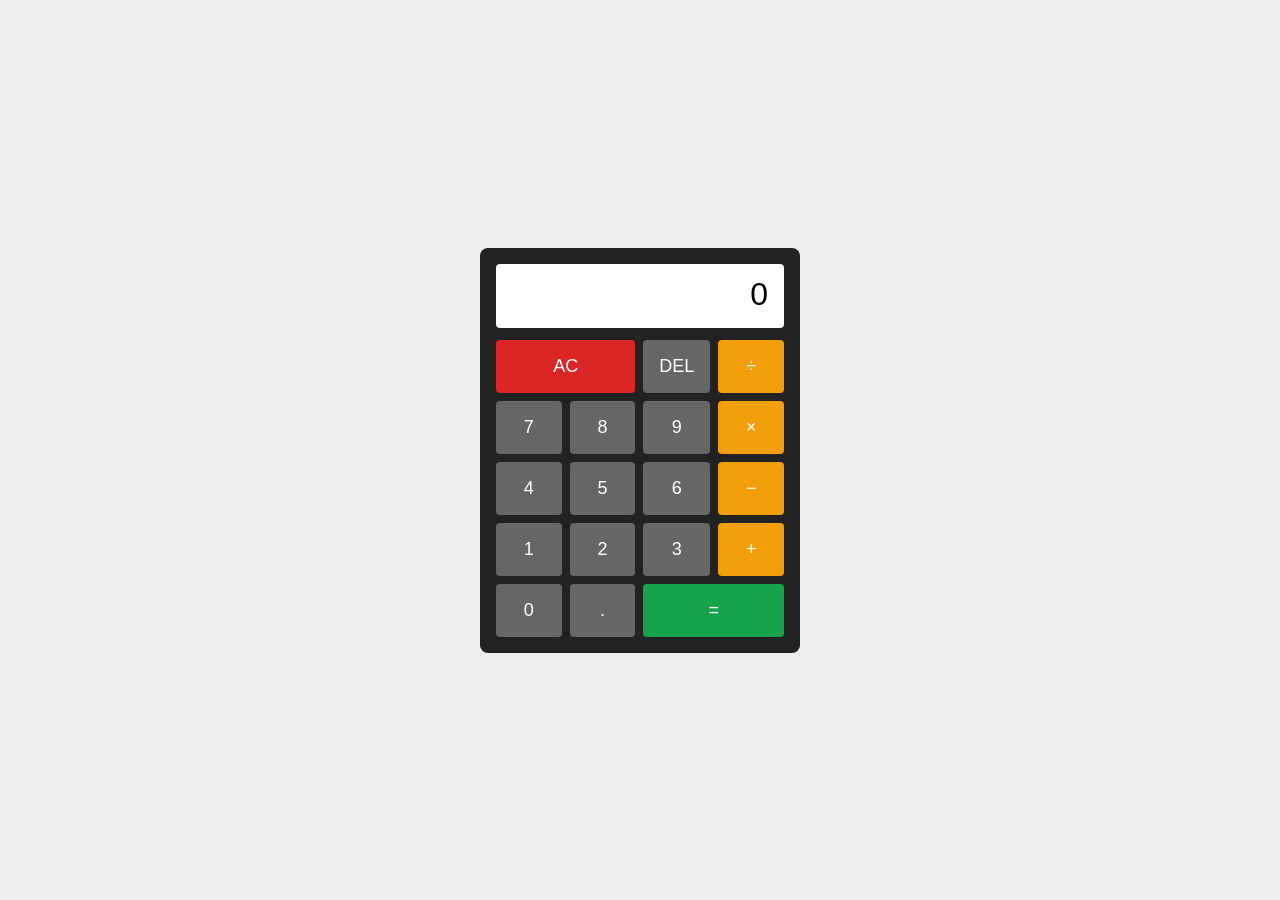
<file: calculator/index.html>
<!DOCTYPE html>
<html lang="en">
  <head>
    <meta charset="UTF-8" />
    <meta name="viewport" content="width=device-width, initial-scale=1.0" />
    <title>Calculator</title>
    <link rel="stylesheet" href="style.css" />
  </head>
  <body>
    <div class="calculator">
      <div id="display" class="display">0</div>

      <div class="buttons">
        <button class="span-two clear" data-action="clear">AC</button>
        <button data-action="delete">DEL</button>
        <button class="operator" data-operator="/">÷</button>

        <button data-number="7">7</button>
        <button data-number="8">8</button>
        <button data-number="9">9</button>
        <button class="operator" data-operator="*">×</button>

        <button data-number="4">4</button>
        <button data-number="5">5</button>
        <button data-number="6">6</button>
        <button class="operator" data-operator="-">−</button>

        <button data-number="1">1</button>
        <button data-number="2">2</button>
        <button data-number="3">3</button>
        <button class="operator" data-operator="+">+</button>

        <button data-number="0">0</button>
        <button data-action="decimal">.</button>
        <button class="span-two equals" data-action="equals">=</button>
      </div>
    </div>

    <script src="script.js"></script>
  </body>
</html>
</file>
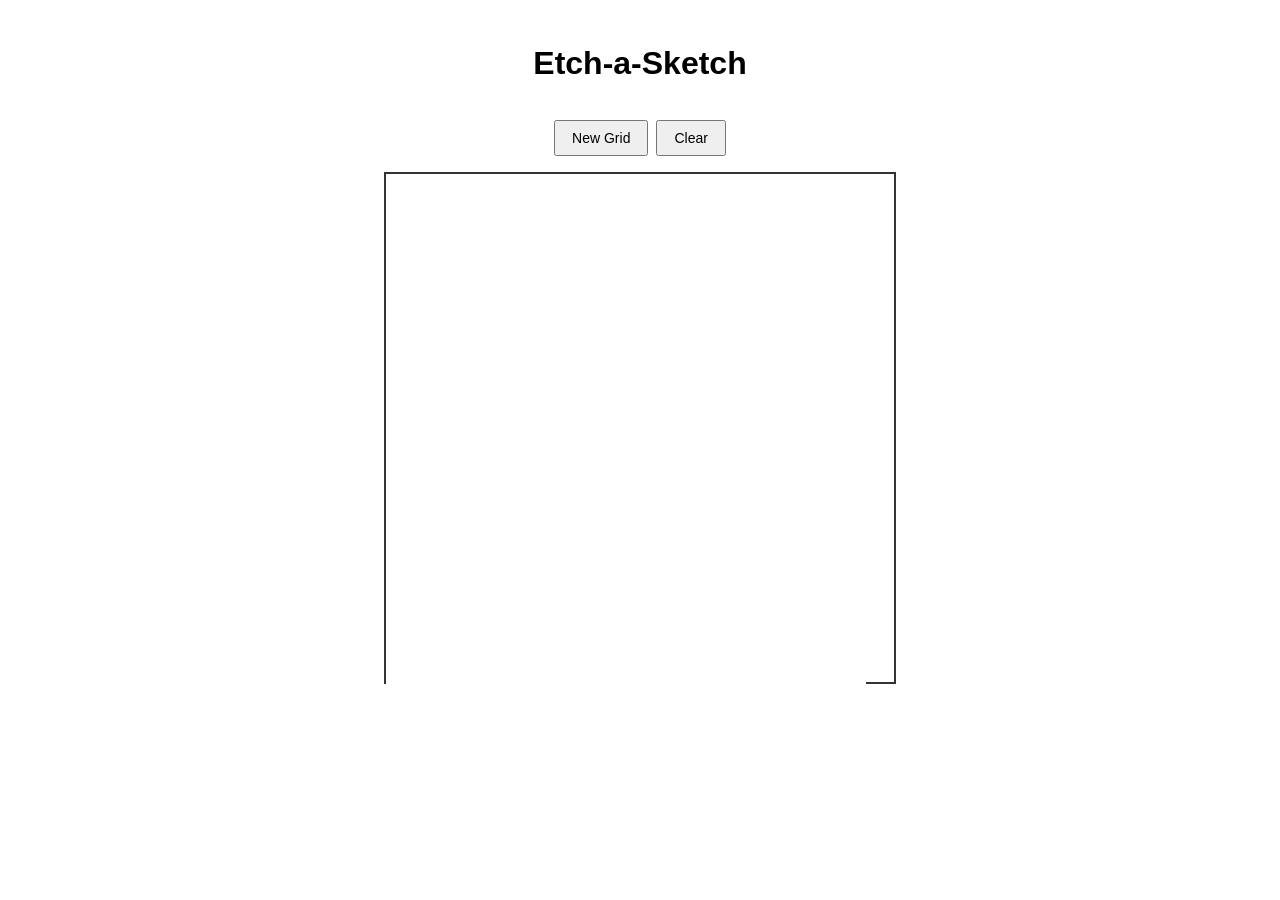
<file: etch-a-sketch/index.html>
<!DOCTYPE html>
<html lang="en">
  <head>
    <meta charset="UTF-8" />
    <meta name="viewport" content="width=device-width, initial-scale=1.0" />
    <title>Etch-a-Sketch</title>
    <link rel="stylesheet" href="style.css" />
  </head>
  <body>
    <h1>Etch-a-Sketch</h1>

    <div class="controls">
      <button id="newGrid">New Grid</button>
      <button id="clearGrid">Clear</button>
    </div>

    <div id="container"></div>

    <script src="script.js"></script>
  </body>
</html>
</file>
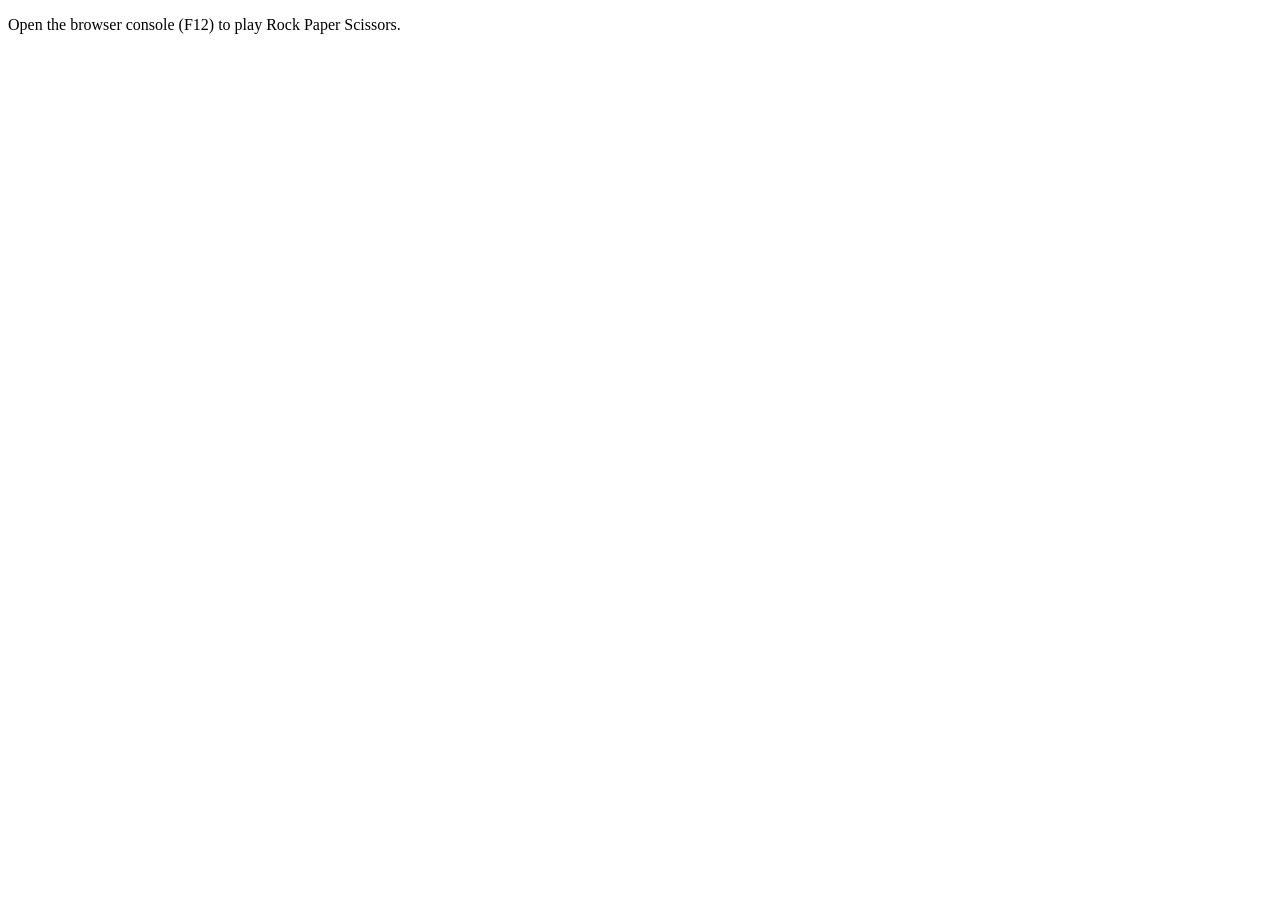
<file: rock-paper-scissors/index.html>
<!DOCTYPE html>
<html lang="en">
  <head>
    <meta charset="UTF-8" />
    <meta name="viewport" content="width=device-width, initial-scale=1.0" />
    <title>Rock Paper Scissors</title>
  </head>
  <body>
    <p>Open the browser console (F12) to play Rock Paper Scissors.</p>
    <script src="script.js"></script>
  </body>
</html>
</file>
<file: calculator/style.css>
* {
  box-sizing: border-box;
}

body {
  font-family: Arial, Helvetica, sans-serif;
  display: flex;
  justify-content: center;
  align-items: center;
  min-height: 100vh;
  margin: 0;
  background-color: #eee;
}

.calculator {
  width: 320px;
  background-color: #222;
  border-radius: 8px;
  padding: 16px;
}

.display {
  background-color: #fff;
  min-height: 64px;
  padding: 12px 16px;
  margin-bottom: 12px;
  border-radius: 4px;
  font-size: 32px;
  text-align: right;
  overflow-wrap: anywhere;
  word-break: break-all;
}

.buttons {
  display: grid;
  grid-template-columns: repeat(4, 1fr);
  gap: 8px;
}

button {
  padding: 16px;
  font-size: 18px;
  border: none;
  border-radius: 4px;
  background-color: #666;
  color: #fff;
  cursor: pointer;
}

button:hover {
  filter: brightness(1.15);
}

.operator {
  background-color: #f59e0b;
}

.clear {
  background-color: #dc2626;
}

.equals {
  background-color: #16a34a;
}

.span-two {
  grid-column: span 2;
}
</file>
<file: etch-a-sketch/style.css>
* {
  box-sizing: border-box;
}

body {
  font-family: Arial, Helvetica, sans-serif;
  display: flex;
  flex-direction: column;
  align-items: center;
  gap: 16px;
  margin: 24px;
}

.controls {
  display: flex;
  gap: 8px;
}

button {
  padding: 8px 16px;
  font-size: 14px;
  cursor: pointer;
}

#container {
  display: flex;
  flex-wrap: wrap;
  width: 512px;
  height: 512px;
  border: 2px solid #333;
}

.cell {
  flex: 0 0 auto;
  background-color: #fff;
}

.cell.filled {
  background-color: #333;
}
</file>
